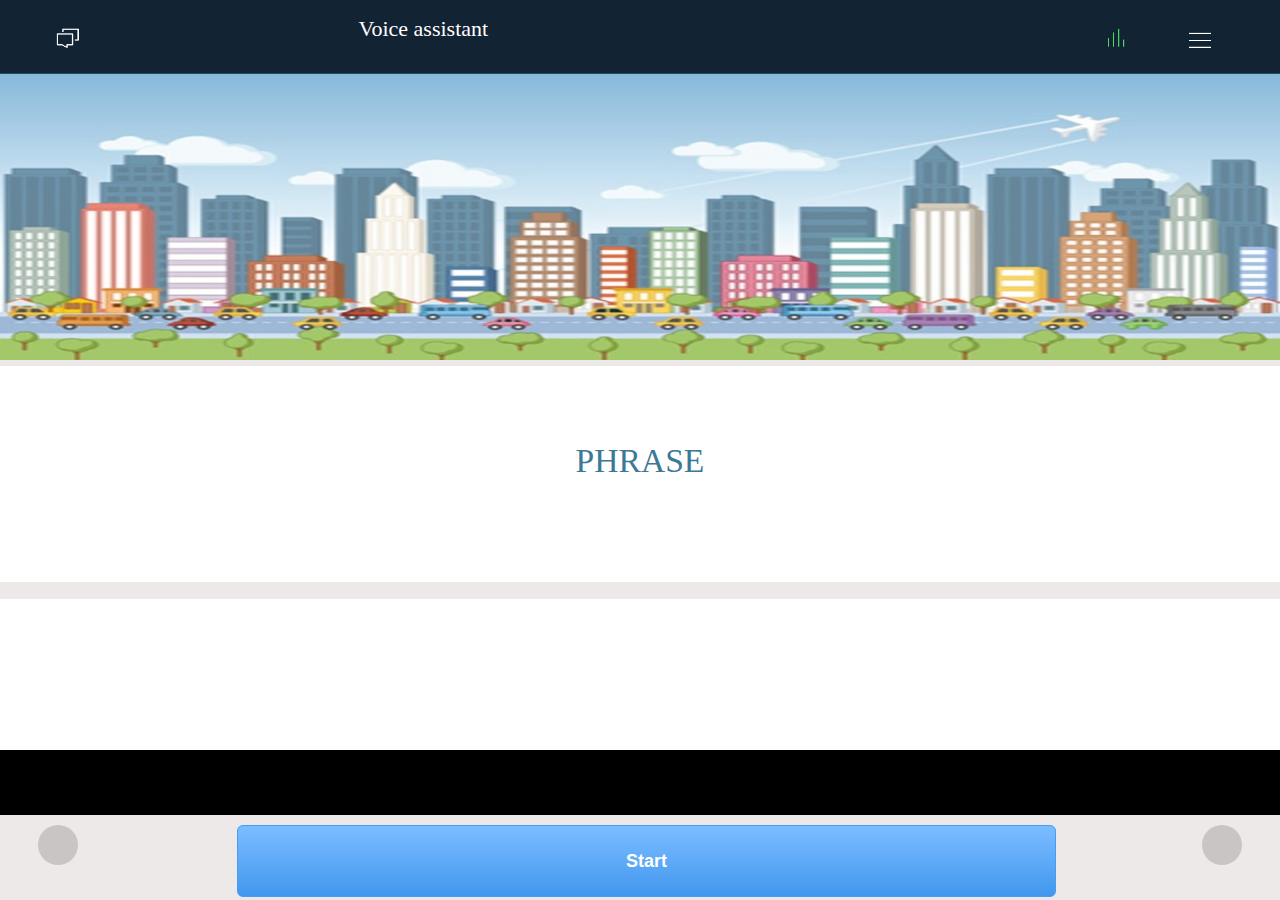
<file: www/index.html>
<!DOCTYPE html>
<!--
 Licensed to the Apache Software Foundation (ASF) under one
 or more contributor license agreements.  See the NOTICE file
 distributed with this work for additional information
 regarding copyright ownership.  The ASF licenses this file
 to you under the Apache License, Version 2.0 (the
 "License"); you may not use this file except in compliance
 with the License.  You may obtain a copy of the License at
 
 http://www.apache.org/licenses/LICENSE-2.0
 
 Unless required by applicable law or agreed to in writing,
 software distributed under the License is distributed on an
 "AS IS" BASIS, WITHOUT WARRANTIES OR CONDITIONS OF ANY
 KIND, either express or implied.  See the License for the
 specific language governing permissions and limitations
 under the License.
 -->
<html>
    <head>
        <meta charset="utf-8" />
        <meta name="format-detection" content="telephone=no" />
        <!-- WARNING: for iOS 7, remove the width=device-width and height=device-height attributes. See https://issues.apache.org/jira/browse/CB-4323 -->
        <meta name="viewport" content="user-scalable=no, initial-scale=1, maximum-scale=1, minimum-scale=1, width=device-width, height=device-height, target-densitydpi=device-dpi" />
        <link rel="stylesheet" type="text/css" href="ios/css/index.css" />
        <title>Voice Recoginition</title>
    </head>
    <body onLoad="javascript:init();">
        <div id = "parent">
            <!-- Header -->
            <div id = "header">
                <div id = "headertxt">Voice assistant</div>
                
                <input type = "button" id = "msg" class = "btn btnfirst" />
                <input type = "button" id = "sec" class = "btn btnsecond" />
                <input type = "button" id = "menu" class = "btn btnthird" />
                
            </div>
            <!-- End of Header -->
            <div id = "first">
                <img src = "ios/img/voice.jpg" />
            </div>
            
            <div id = "second">
                <div id = "secondtxt">PHRASE</div>
            </div>
            
            <div id = "third">
                <div id = "resultstrip">
                </div>
            </div>
            
            <div id = "footer">
                <div id = "cir1" class = "circle">
                </div>
                <button id="button" class = "btnlast" onclick="javascript: SpeechStart();">Start</button>
                <div id = "cir2" class = "circle">
                </div>
            </div>
            
        </div>
        <script type="text/javascript" src="http://localhost:8888/cordova.js"></script>
        <script type="text/javascript" src="ios/js/index.js"></script>
        <!--<script type="text/javascript" src="js/SpeechRecognition.js"></script>-->
        <script type="text/javascript">
           // app.initialize();
           document.addEventListener('deviceready', onDeviceReady, false);
           function onDeviceReady(){
               //alert("DEvice is ready");
           }
            var appKey = "9fff7016ff8533ee4c144d4fb6055f53";
            function init(){
                //alert("key initialized");
                cordova.exec(null,null,"CDViSpeechPlugin","init",[appKey]);
            }
        function SpeechStart()
        {
            //alert("Speech Started");
            cordova.exec(function(result){document.getElementById("secondtxt").innerHTML = result;}, function(){
                         alert("Didn't catch anything,try again");}, "CDViSpeechPlugin", "recognize",[]);
                         //SpeechRecognition.start();
        }
        
        
        
            </script>
    </body>
</html>
</file>
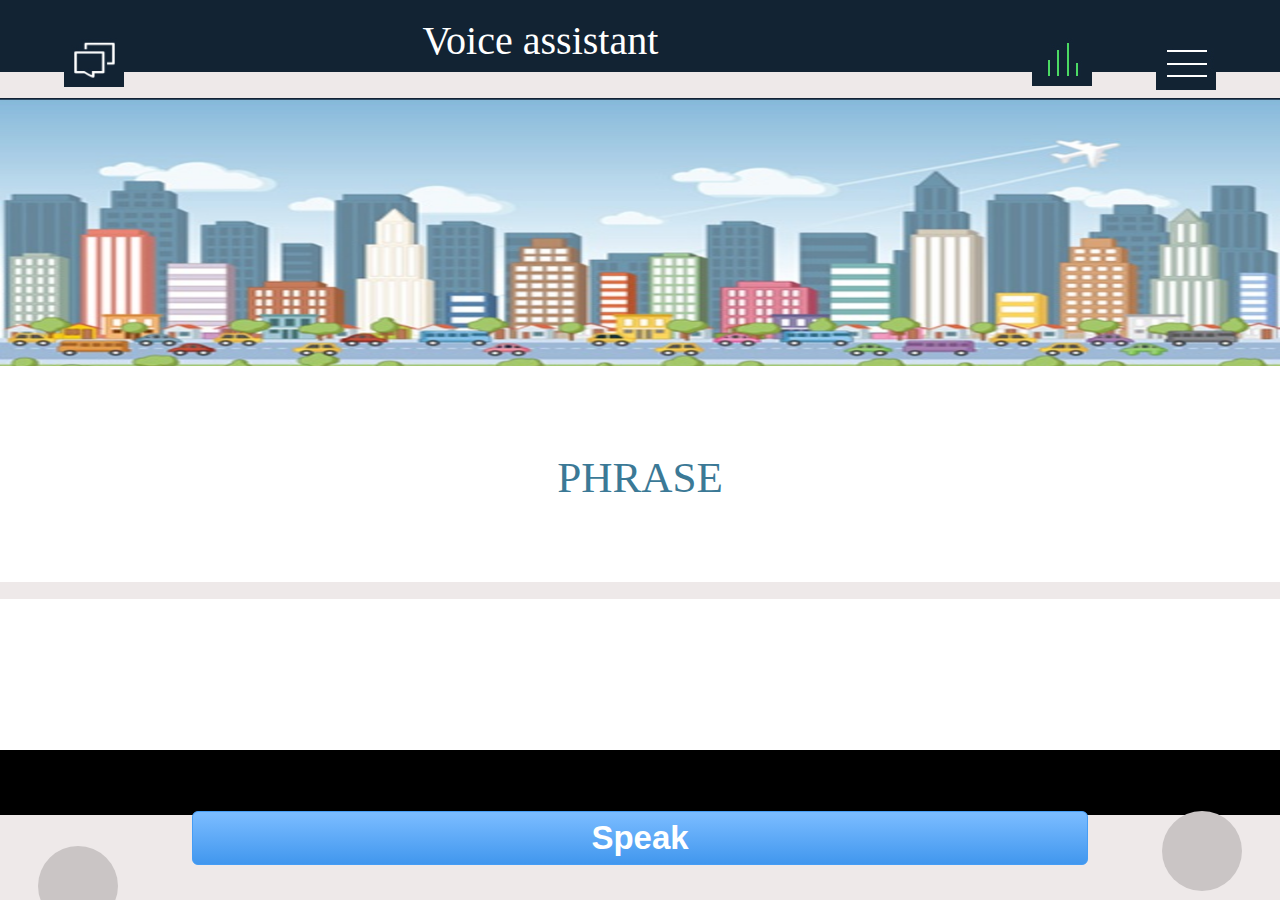
<file: www/index.android.html>
<html>
    <head>
        <meta charset="utf-8" />
        <meta name="format-detection" content="telephone=no" />        
        <meta name="viewport" content="user-scalable=no, initial-scale=1, maximum-scale=1, minimum-scale=1, width=device-width, height=device-height, target-densitydpi=device-dpi" />
        
         <link rel="stylesheet" type="text/css" href="android/css/index.css">        
        <script type="text/javascript" src="http://localhost/cordova.js"></script>
        <script type="text/javascript" src="android/js/index.js"></script>
        <script type="text/javascript" src="android/js/SpeechRecognizer.js"></script>
       
        <script type="text/javascript">
         var speechrecognizer;
         var display;
			function onDeviceReady(){
                console.log("Device is ready");
                speechrecognizer = new SpeechRecognizer();
            }
			function matched(id){
				var matched = document.getElementById(id).innerHTML;
				document.getElementById("secondtxt").innerHTML = matched.trunc(25,true);
				
			}
           

            // Show the list of the supported languages
            function getSupportedLanguages() {
                speechrecognizer.getSupportedLanguages(function(languages){
                    // display the json array
                    alert(languages);
                }, function(error){
                    alert("Could not retrieve the supported languages : " + error);
                });
            }

            document.addEventListener("deviceready", onDeviceReady, true);
		
        </script>
     </head>
     <body>
     <!-- Main Container -->
<div id = "parent">
	<!-- Header -->
	<div id = "header">
   		<div id = "headertxt">Voice assistant</div> 
        
        <input type = "button" id = "msg" class = "btn btnfirst" />                
        <input type = "button" id = "sec" class = "btn btnsecond" />
        <input type = "button" id = "menu" class = "btn btnthird" />
        
	</div>
	<!-- End of Header -->
    <div id = "first">
    <img src = "android/img/voice.jpg" />
    </div>
	
    <div id = "second">
    <div id = "secondtxt">PHRASE</div>
    </div>
	
    <div id = "third">
    	<div id = "resultstrip">
        </div>
    </div>

	<div id = "footer">
    	<div id = "cir1" class = "circle">
        </div>
       <!-- <input type = "button" id = "menu" class = "btnlast" value="Speak"/> -->
        <button id="button" class = "btnlast" onClick="recognizeSpeech();">Speak</button>
        <div id = "cir2" class = "circle">
        </div>
    </div>
    
</div>
 
<!-- End of Main Container -->
	<script type= "text/javascript">
	function recognizeSpeech() {
                var maxMatches = 5;
                var promptString = "Speak now"; // optional
                var language = "hi-IN";                     // optional
                speechrecognizer.startRecognize(function(result){
                //console.log("the result is"+result);
                 document.getElementById("secondtxt").innerHTML = result[0];
                 
                 var len = result.length;
                 //console.log("total matched words"+len);
				 document.getElementById("resultstrip").innerHTML = "<ul>";
                 for(var i = 0; i<len;i++)
                 {
                 	document.getElementById("resultstrip").innerHTML += '<li id = "res'+i+'" class="result" onclick="matched(this.id);">'+result[i]+'</li>';
                 }
				 document.getElementById("resultstrip").innerHTML += "</ul>";
                 
                }, function(errorMessage){
                    console.log("Error message: " + errorMessage);
                }, maxMatches, promptString, language);
            }
	
	String.prototype.trunc =
     function(n,useWordBoundary){
         var toLong = this.length>n,
             s_ = toLong ? this.substr(0,n-1) : this;
         s_ = useWordBoundary && toLong ? s_.substr(0,s_.lastIndexOf(' ')) : s_;
         return  toLong ? s_ + '&hellip;' : s_;
      };
	</script>
    </body>
</html>
</file>
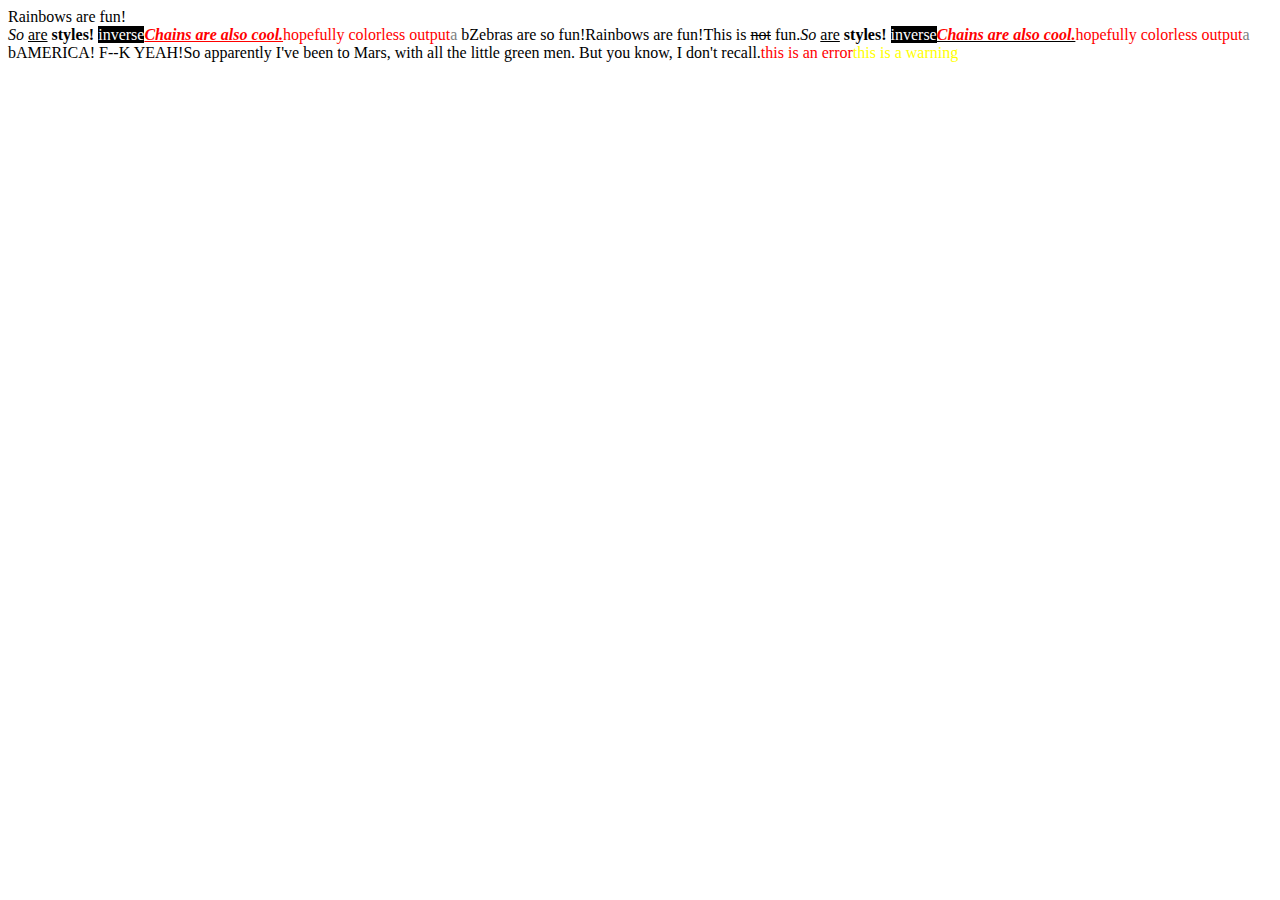
<file: node_modules/grunt/node_modules/colors/example.html>
<!DOCTYPE HTML>
<html lang="en-us">
  <head>
    <meta http-equiv="Content-type" content="text/html; charset=utf-8">
    <title>Colors Example</title>
    <script src="colors.js"></script>
  </head>
  <body>
    <script>

    var test = colors.red("hopefully colorless output");

    document.write('Rainbows are fun!'.rainbow + '<br/>');
    document.write('So '.italic + 'are'.underline + ' styles! '.bold + 'inverse'.inverse); // styles not widely supported
    document.write('Chains are also cool.'.bold.italic.underline.red); // styles not widely supported
    //document.write('zalgo time!'.zalgo);
    document.write(test.stripColors);
    document.write("a".grey + " b".black);

    document.write("Zebras are so fun!".zebra);

    document.write(colors.rainbow('Rainbows are fun!'));
    document.write("This is " + "not".strikethrough + " fun.");

    document.write(colors.italic('So ') + colors.underline('are') + colors.bold(' styles! ') + colors.inverse('inverse')); // styles not widely supported
    document.write(colors.bold(colors.italic(colors.underline(colors.red('Chains are also cool.'))))); // styles not widely supported
    //document.write(colors.zalgo('zalgo time!'));
    document.write(colors.stripColors(test));
    document.write(colors.grey("a") + colors.black(" b"));

    colors.addSequencer("america", function(letter, i, exploded) {
      if(letter === " ") return letter;
      switch(i%3) {
        case 0: return letter.red;
        case 1: return letter.white;
        case 2: return letter.blue;
      }
    });

    colors.addSequencer("random", (function() {
      var available = ['bold', 'underline', 'italic', 'inverse', 'grey', 'yellow', 'red', 'green', 'blue', 'white', 'cyan', 'magenta'];

      return function(letter, i, exploded) {
        return letter === " " ? letter : letter[available[Math.round(Math.random() * (available.length - 1))]];
      };
    })());

    document.write("AMERICA! F--K YEAH!".america);
    document.write("So apparently I've been to Mars, with all the little green men. But you know, I don't recall.".random);

    //
    // Custom themes
    //

    colors.setTheme({
      silly: 'rainbow',
      input: 'grey',
      verbose: 'cyan',
      prompt: 'grey',
      info: 'green',
      data: 'grey',
      help: 'cyan',
      warn: 'yellow',
      debug: 'blue',
      error: 'red'
    });

    // outputs red text
    document.write("this is an error".error);

    // outputs yellow text
    document.write("this is a warning".warn);

    </script>
  </body>
</html>
</file>
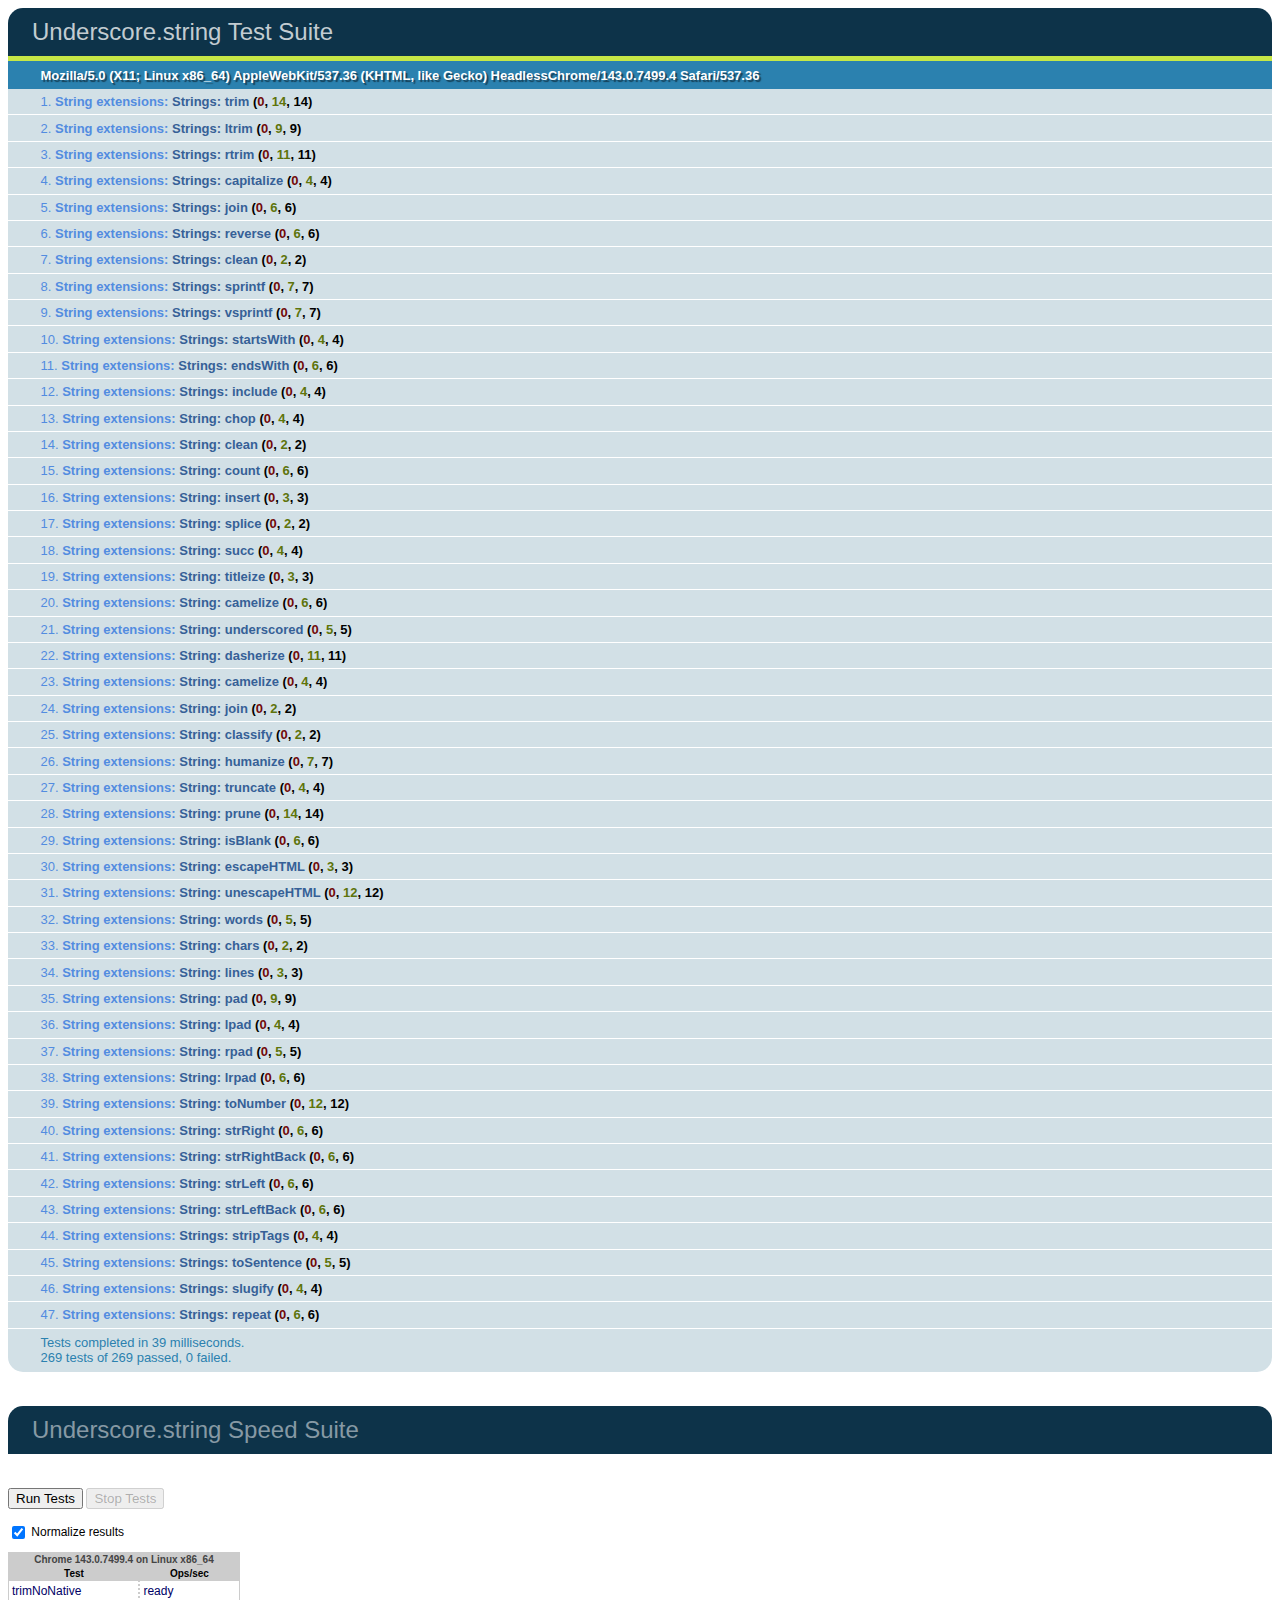
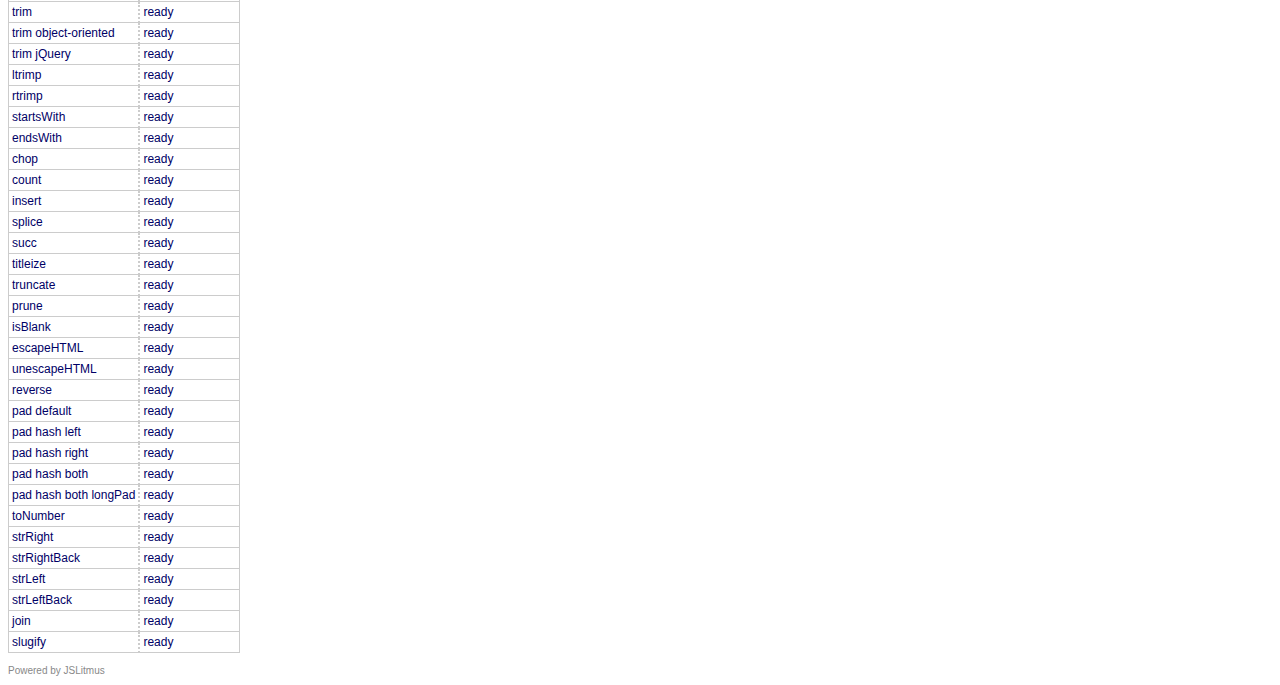
<file: node_modules/grunt/node_modules/underscore.string/test/test.html>
<!DOCTYPE HTML>
<html>
<head>
  <meta charset="utf-8">
  <title>Underscore.strings Test Suite</title>
  <link rel="stylesheet" href="test_underscore/vendor/qunit.css" type="text/css" media="screen" />
  <script type="text/javascript" src="test_underscore/vendor/jquery.js"></script>
  <script type="text/javascript" src="test_underscore/vendor/qunit.js"></script>
  <script type="text/javascript" src="test_underscore/vendor/jslitmus.js"></script>
  <script type="text/javascript" src="underscore.js"></script>
  <script type="text/javascript" src="../lib/underscore.string.js"></script>
  <script type="text/javascript" src="strings.js"></script>
  <script type="text/javascript" src="speed.js"></script>
</head>
<body>
  <h1 id="qunit-header">Underscore.string Test Suite</h1>
  <h2 id="qunit-banner"></h2>
  <h2 id="qunit-userAgent"></h2>
  <ol id="qunit-tests"></ol>
  <br />
  <h1 class="qunit-header">Underscore.string Speed Suite</h1>
  <!-- <h2 class="qunit-userAgent">
    A representative sample of the functions are benchmarked here, to provide
    a sense of how fast they might run in different browsers.
    Each iteration runs on an array of 1000 elements.<br /><br />
    For example, the 'intersect' test measures the number of times you can
    find the intersection of two thousand-element arrays in one second.
  </h2> -->
  <br />
</body>
</html>
</file>
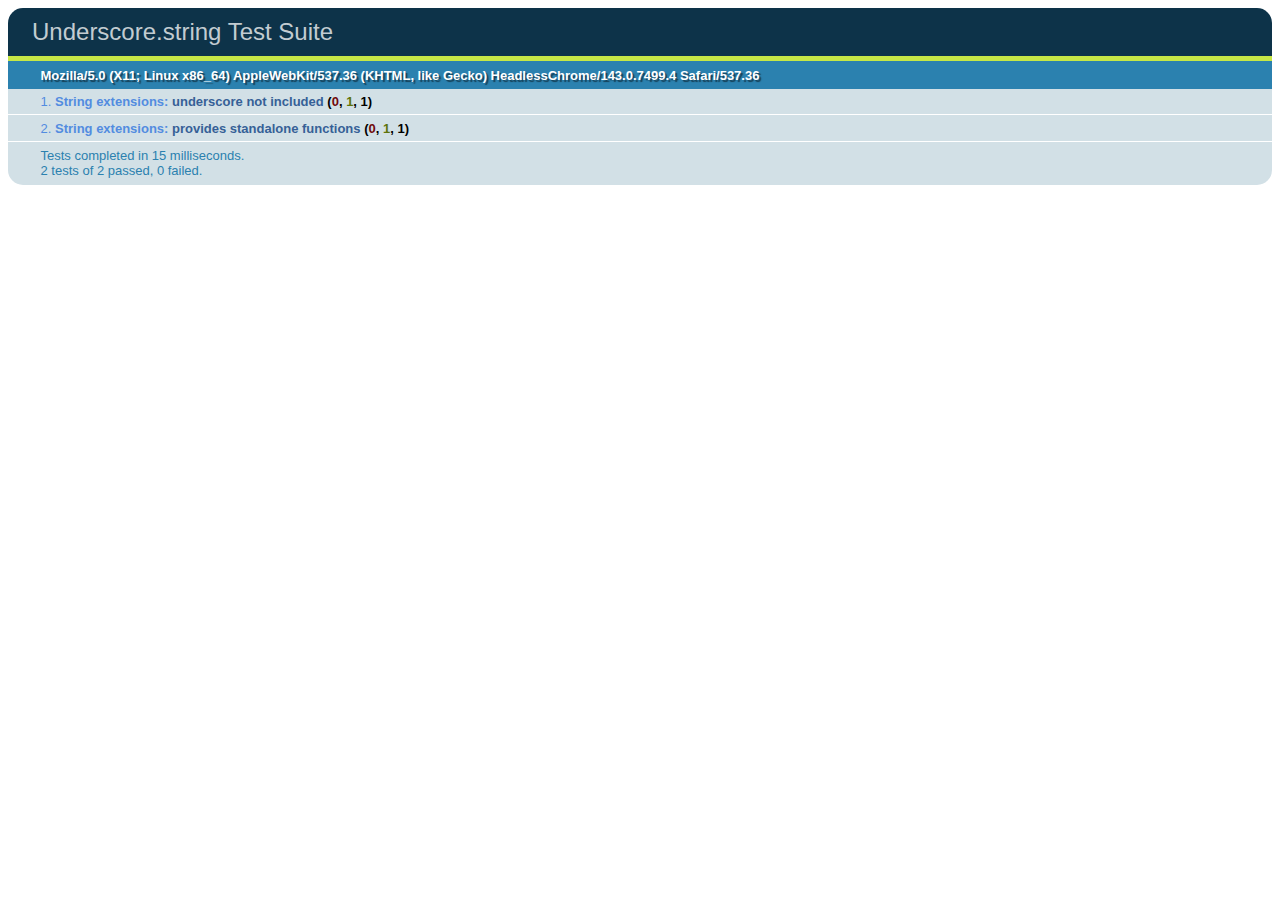
<file: node_modules/grunt/node_modules/underscore.string/test/test_standalone.html>
<!DOCTYPE HTML>
<html>
<head>
  <title>Underscore.strings Test Suite</title>
  <link rel="stylesheet" href="test_underscore/vendor/qunit.css" type="text/css" media="screen" />
  <script type="text/javascript" src="test_underscore/vendor/jquery.js"></script>
  <script type="text/javascript" src="test_underscore/vendor/qunit.js"></script>
  <script type="text/javascript" src="../lib/underscore.string.js"></script>
  <script type="text/javascript" src="strings_standalone.js"></script>

</head>
<body>
  <h1 id="qunit-header">Underscore.string Test Suite</h1>
  <h2 id="qunit-banner"></h2>
  <h2 id="qunit-userAgent"></h2>
  <ol id="qunit-tests"></ol>
</body>
</html>
</file>
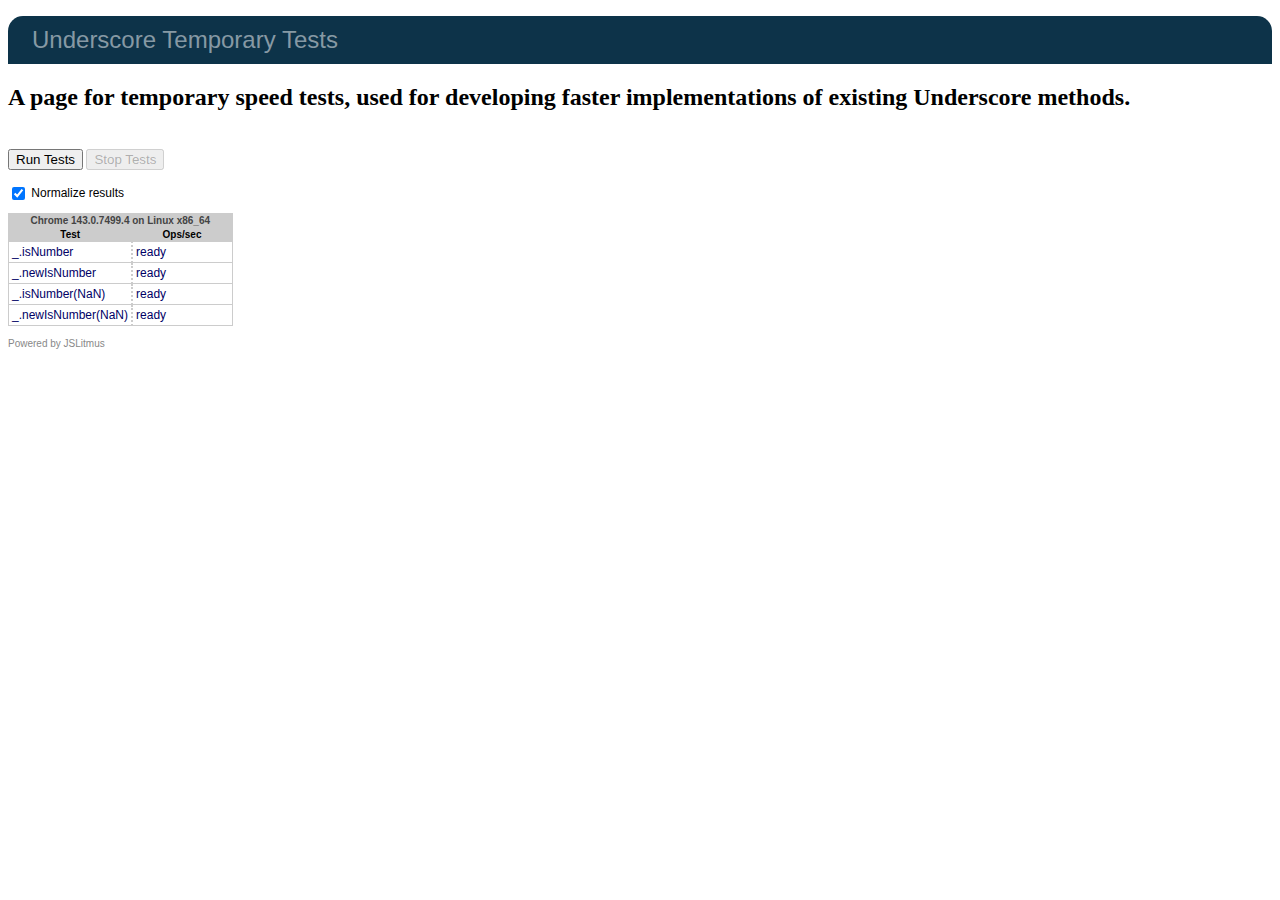
<file: node_modules/grunt/node_modules/underscore.string/test/test_underscore/temp_tests.html>
<!DOCTYPE HTML>
<html>
<head>
  <title>Underscore Temporary Tests</title>
  <link rel="stylesheet" href="vendor/qunit.css" type="text/css" media="screen" />
  <script type="text/javascript" src="vendor/jquery.js"></script>
  <script type="text/javascript" src="vendor/jslitmus.js"></script>
  <script type="text/javascript" src="../underscore.js"></script>
  <script type="text/javascript" src="temp.js"></script>
</head>
<body>
  <h1 class="qunit-header">Underscore Temporary Tests</h1>
  <h2 class="qunit-userAgent">
    A page for temporary speed tests, used for developing faster implementations
    of existing Underscore methods.
  </h2>
  <br />
</body>
</html>
</file>
<file: www/android/css/index.css>
* {
    -webkit-tap-highlight-color: rgba(0,0,0,0); /* make transparent link selection, adjust last value opacity 0 to 1.0 */
}

body {
    -webkit-touch-callout: none;                /* prevent callout to copy image, etc when tap to hold */
    -webkit-text-size-adjust: none;             /* prevent webkit from resizing text to fit */
    -webkit-user-select: none;                 /* prevent copy paste, to allow, change 'none' to 'text' */
    margin:0px;
    padding:0px;
    width:100%;
}



h1 {
    font-size:24px;
    font-weight:normal;
    margin:0px;
    overflow:visible;
    padding:0px;
    text-align:center;
}

.event {
    border-radius:4px;
    -webkit-border-radius:4px;
    color:#FFFFFF;
    font-size:12px;
    margin:0px 30px;
    padding:2px 0px;
}

.event.listening {
    background-color:#333333;
    display:block;
}

.event.received {
    background-color:#4B946A;
    display:none;
}

@keyframes fade {
    from { opacity: 1.0; }
    50% { opacity: 0.4; }
    to { opacity: 1.0; }
}
 
@-webkit-keyframes fade {
    from { opacity: 1.0; }
    50% { opacity: 0.4; }
    to { opacity: 1.0; }
}
 
.blink {
    animation:fade 3000ms infinite;
    -webkit-animation:fade 3000ms infinite;
}
#parent{
	position: fixed;
	width: 100%;
	height: 100%;
	background-color: #EEE9E9;
	
}
#header{
	position: relative;	
	height: 8%;
	width: 100%;
	background-color: #122333;
}
#headertxt{
	position: absolute;
	left: 33%;
	top: 23%;
	font-family: inherit;
	color: #fff;
	font-size: 40px;
}
.btn{
	height: 60px;
	width: 60px;
	margin-left: 5%;
	margin-top: 3%;
	border:none;
	background-color: transparent;
	background-size: 60px;
	background-repeat: no-repeat;
}
.btnfirst{	
	background-image: url("../img/icon1.png");	
}
.btnsecond{
	background-image: url("../img/icon3.png");	
	float: right;
	margin-right: 5%;
}
.btnthird{
	background-image: url("../img/icon2.png");	
	float: right;	
}
#first,#second,#third,#footer{
	position: relative;	
	width: 100%;
}
#first{	
	height: 32%;
	top:0;	
}
#first img{
	height: 100%;
	width: 100%;
}
#second{
	margin-top:.5%;
	margin-bottom:1.3%;
}
#secondtxt{
	text-align: center;
	position: relative;
	top: 40%;
	color: #3B7996;
	font-size: 2.7em;;
}
#second,#third{	
	background-color: #fff;	
	height: 24%;
}
#footer{	
	height:15%;
}
.circle {
	margin-top:31px;	
	border-radius: 50%;
	width: 80px;
	height: 80px;
	background-color: #CAC5C5; 
}
#cir1{
	margin-left:3%;	
}
#cir2{
	float:right;
	margin-right:3%;
	margin-top:-9%;
} 
.btnlast {
	position:absolute;
	background:-webkit-gradient( linear, left top, left bottom, color-stop(0.05, #79bbff), color-stop(1, #4197ee) );
	background:-moz-linear-gradient( center top, #79bbff 5%, #4197ee 100% );
	filter:progid:DXImageTransform.Microsoft.gradient(startColorstr='#79bbff', endColorstr='#4197ee');
	background-color:#79bbff;
	-webkit-border-top-left-radius:6px;
	-moz-border-radius-topleft:6px;
	border-top-left-radius:6px;
	-webkit-border-top-right-radius:6px;
	-moz-border-radius-topright:6px;
	border-top-right-radius:6px;
	-webkit-border-bottom-right-radius:6px;
	-moz-border-radius-bottomright:6px;
	border-bottom-right-radius:6px;
	-webkit-border-bottom-left-radius:6px;
	-moz-border-radius-bottomleft:6px;
	border-bottom-left-radius:6px;
	text-indent:0;
	border:1px solid #469df5;
	display:inline-block;
	color:#ffffff;
	font-family:Arial;
	font-size:33px;
	font-weight:bold;
	font-style:normal;
	height:40%;
	line-height:36px;
	width:70%;
	text-decoration:none;
	text-align:center;
	margin-top:-9%;
	margin-left:15%;
	
}

#resultstrip{
	position:relative;
	top:70%;
	width: 100%;
	background-color: #000;
	height: 30%;
	overflow:scroll;
	
}
.result{
	float:left;
	height:40%;		
	margin-top:2%;
	margin-left:5%;
	color:#fff;
	font-size:30px;
	list-style-type: none;	
}

  /* CSS for 1.5  */
  
@media screen and (-webkit-device-pixel-ratio: 1.5)
{
	#headertxt{
		font-size:30px;
		left: 27%;
	}
	.btnlast{
		margin-top:-11%;
		width:68%;
		margin-left:16%;
	}
	.circle {
		margin-top:24px;	
		border-radius: 50%;
		width: 50px;
		height: 50px;
	}
	#cir2{
		margin-top:-11%
	}
	.btn{
		height: 50px;
		width: 50px;
		margin-left: 4%;
		margin-top: 3%;		
		background-size: 50px;		
	}
	
}
/*CSS for 2 */

@media screen and (-webkit-min-device-pixel-ratio: 2)
{
	#headertxt{
		font-size:30px;
		left: 27%;
	}
	.btnlast{
		margin-top:-11%;
		width:68%;
		margin-left:16%;
	}
	.circle {
		margin-top:24px;	
		border-radius: 50%;
		width: 50px;
		height: 50px;
	}
	#cir2{
		margin-top:-11%
	}
	.btn{
		height: 50px;
		width: 50px;
		margin-left: 4%;
		margin-top: 3%;		
		background-size: 50px;		
	}
	
}
</file>
<file: node_modules/grunt/node_modules/underscore.string/test/test_underscore/vendor/qunit.css>
/** Font Family and Sizes */

#qunit-tests, #qunit-header, .qunit-header, #qunit-banner, #qunit-testrunner-toolbar, #qunit-userAgent, #qunit-testresult {
	font-family: "Helvetica Neue Light", "HelveticaNeue-Light", "Helvetica Neue", Calibri, Helvetica, Arial;
}

#qunit-testrunner-toolbar, #qunit-userAgent, #qunit-testresult, #qunit-tests li { font-size: small; }
#qunit-tests { font-size: smaller; }


/** Resets */

#qunit-tests, #qunit-tests ol, #qunit-header, #qunit-banner, #qunit-userAgent, #qunit-testresult {
	margin: 0;
	padding: 0;
}


/** Header */

#qunit-header, .qunit-header {
	padding: 0.5em 0 0.5em 1em;

	color: #8699a4;
	background-color: #0d3349;

	font-size: 1.5em;
	line-height: 1em;
	font-weight: normal;

	border-radius: 15px 15px 0 0;
	-moz-border-radius: 15px 15px 0 0;
	-webkit-border-top-right-radius: 15px;
	-webkit-border-top-left-radius: 15px;
}

#qunit-header a {
	text-decoration: none;
	color: #c2ccd1;
}

#qunit-header a:hover,
#qunit-header a:focus {
	color: #fff;
}

#qunit-banner {
	height: 5px;
}

#qunit-testrunner-toolbar {
	padding: 0em 0 0.5em 2em;
}

#qunit-userAgent {
	padding: 0.5em 0 0.5em 2.5em;
	background-color: #2b81af;
	color: #fff;
	text-shadow: rgba(0, 0, 0, 0.5) 2px 2px 1px;
}


/** Tests: Pass/Fail */

#qunit-tests {
	list-style-position: inside;
}

#qunit-tests li {
	padding: 0.4em 0.5em 0.4em 2.5em;
	border-bottom: 1px solid #fff;
	list-style-position: inside;
}

#qunit-tests li strong {
	cursor: pointer;
}

#qunit-tests ol {
	margin-top: 0.5em;
	padding: 0.5em;

	background-color: #fff;

	border-radius: 15px;
	-moz-border-radius: 15px;
	-webkit-border-radius: 15px;

	box-shadow: inset 0px 2px 13px #999;
	-moz-box-shadow: inset 0px 2px 13px #999;
	-webkit-box-shadow: inset 0px 2px 13px #999;
}

#qunit-tests table {
	border-collapse: collapse;
	margin-top: .2em;
}

#qunit-tests th {
	text-align: right;
	vertical-align: top;
	padding: 0 .5em 0 0;
}

#qunit-tests td {
	vertical-align: top;
}

#qunit-tests pre {
	margin: 0;
	white-space: pre-wrap;
	word-wrap: break-word;
}

#qunit-tests del {
	background-color: #e0f2be;
	color: #374e0c;
	text-decoration: none;
}

#qunit-tests ins {
	background-color: #ffcaca;
	color: #500;
	text-decoration: none;
}

/*** Test Counts */

#qunit-tests b.counts                       { color: black; }
#qunit-tests b.passed                       { color: #5E740B; }
#qunit-tests b.failed                       { color: #710909; }

#qunit-tests li li {
	margin: 0.5em;
	padding: 0.4em 0.5em 0.4em 0.5em;
	background-color: #fff;
	border-bottom: none;
	list-style-position: inside;
}

/*** Passing Styles */

#qunit-tests li li.pass {
	color: #5E740B;
	background-color: #fff;
	border-left: 26px solid #C6E746;
}

#qunit-tests .pass                          { color: #528CE0; background-color: #D2E0E6; }
#qunit-tests .pass .test-name               { color: #366097; }

#qunit-tests .pass .test-actual,
#qunit-tests .pass .test-expected           { color: #999999; }

#qunit-banner.qunit-pass                    { background-color: #C6E746; }

/*** Failing Styles */

#qunit-tests li li.fail {
	color: #710909;
	background-color: #fff;
	border-left: 26px solid #EE5757;
}

#qunit-tests .fail                          { color: #000000; background-color: #EE5757; }
#qunit-tests .fail .test-name,
#qunit-tests .fail .module-name             { color: #000000; }

#qunit-tests .fail .test-actual             { color: #EE5757; }
#qunit-tests .fail .test-expected           { color: green;   }

#qunit-banner.qunit-fail,
#qunit-testrunner-toolbar                   { background-color: #EE5757; }


/** Footer */

#qunit-testresult {
	padding: 0.5em 0.5em 0.5em 2.5em;

	color: #2b81af;
	background-color: #D2E0E6;

	border-radius: 0 0 15px 15px;
	-moz-border-radius: 0 0 15px 15px;
	-webkit-border-bottom-right-radius: 15px;
	-webkit-border-bottom-left-radius: 15px;
}

/** Fixture */

#qunit-fixture {
	position: absolute;
	top: -10000px;
	left: -10000px;
}
</file>
<file: www/ios/css/index.css>
/*
 * Licensed to the Apache Software Foundation (ASF) under one
 * or more contributor license agreements.  See the NOTICE file
 * distributed with this work for additional information
 * regarding copyright ownership.  The ASF licenses this file
 * to you under the Apache License, Version 2.0 (the
 * "License"); you may not use this file except in compliance
 * with the License.  You may obtain a copy of the License at
 *
 * http://www.apache.org/licenses/LICENSE-2.0
 *
 * Unless required by applicable law or agreed to in writing,
 * software distributed under the License is distributed on an
 * "AS IS" BASIS, WITHOUT WARRANTIES OR CONDITIONS OF ANY
 * KIND, either express or implied.  See the License for the
 * specific language governing permissions and limitations
 * under the License.
 */
* {
   -webkit-tap-highlight-color: rgba(0,0,0,0); /* make transparent link selection, adjust last value opacity 0 to 1.0 */
}

body {
   -webkit-touch-callout: none;                /* prevent callout to copy image, etc when tap to hold */
   -webkit-text-size-adjust: none;             /* prevent webkit from resizing text to fit */
   -webkit-user-select: none;                 /* prevent copy paste, to allow, change 'none' to 'text' */
   margin:0px;
   padding:0px;
   width:100%;
}



h1 {
   font-size:24px;
   font-weight:normal;
   margin:0px;
   overflow:visible;
   padding:0px;
   text-align:center;
}

.event {
   border-radius:4px;
   -webkit-border-radius:4px;
   color:#FFFFFF;
   font-size:12px;
   margin:0px 30px;
   padding:2px 0px;
}

.event.listening {
   background-color:#333333;
   display:block;
}

.event.received {
   background-color:#4B946A;
   display:none;
}

@keyframes fade {
   from { opacity: 1.0; }
   50% { opacity: 0.4; }
   to { opacity: 1.0; }
}

@-webkit-keyframes fade {
   from { opacity: 1.0; }
   50% { opacity: 0.4; }
   to { opacity: 1.0; }
}

.blink {
   animation:fade 3000ms infinite;
   -webkit-animation:fade 3000ms infinite;
}
#parent{
position: fixed;
width: 100%;
height: 100%;
background-color: #EEE9E9;

}
#header{
position: relative;	
height: 8%;
width: 100%;
background-color: #122333;
}
#headertxt{
position: absolute;
left: 28%;
top: 22%;
font-family: inherit;
color: #fff;
font-size: 22px;
}
.btn{
height: 33px;
width: 33px;
margin-left: 4%;
margin-top: 2%;
border:none;
background-color: transparent;
background-size: 33px;
background-repeat: no-repeat;
}
.btnfirst{	
background-image: url("../img/icon1.png");
}
.btnsecond{
background-image: url("../img/icon3.png");
float: right;
margin-right: 5%;
}
.btnthird{
background-image: url("../img/icon2.png");
float: right;	
}
#first,#second,#third,#footer{
position: relative;	
width: 100%;
}
#first{	
height: 32%;
top:0;	
}
#first img{
height: 100%;
width: 100%;
}
#second{
margin-top:.5%;
margin-bottom:1.3%;
}
#secondtxt{
text-align: center;
position: relative;
top: 35%;
color: #3B7996;
font-size: 2.1em;;
}
#second,#third{	
background-color: #fff;	
height: 24%;
}
#footer{	
height:15%;
}
.circle {
margin-top:10px;	
border-radius: 50%;
width: 40px;
height: 40px;
background-color: #CAC5C5; 
}
#cir1{
margin-left:3%;	
}
#cir2{
float:right;
margin-right:3%;
margin-top:-40px;
}
.btnlast {
position:absolute;
background:-webkit-gradient( linear, left top, left bottom, color-stop(0.05, #79bbff), color-stop(1, #4197ee) );
background:-moz-linear-gradient( center top, #79bbff 5%, #4197ee 100% );
filter:progid:DXImageTransform.Microsoft.gradient(startColorstr='#79bbff', endColorstr='#4197ee');
background-color:#79bbff;
-webkit-border-top-left-radius:6px;
-moz-border-radius-topleft:6px;
border-top-left-radius:6px;
-webkit-border-top-right-radius:6px;
-moz-border-radius-topright:6px;
border-top-right-radius:6px;
-webkit-border-bottom-right-radius:6px;
-moz-border-radius-bottomright:6px;
border-bottom-right-radius:6px;
-webkit-border-bottom-left-radius:6px;
-moz-border-radius-bottomleft:6px;
border-bottom-left-radius:6px;
text-indent:0;
border:1px solid #469df5;
display:inline-block;
color:#ffffff;
font-family:Arial;
font-size:18px;
font-weight:bold;
font-style:normal;
height:53%;
line-height:36px;
width:64%;
text-decoration:none;
text-align:center;
margin-top:-40px;
margin-left:18.5%;

}

#resultstrip{
position:relative;
top:70%;
width: 100%;
background-color: #000;
height: 30%;

}
.result{
float:left;
height:40%;	
margin-top:2%;
margin-left:5%;
color:#fff;
font-size:24px;
list-style-type: none;	
}
</file>
